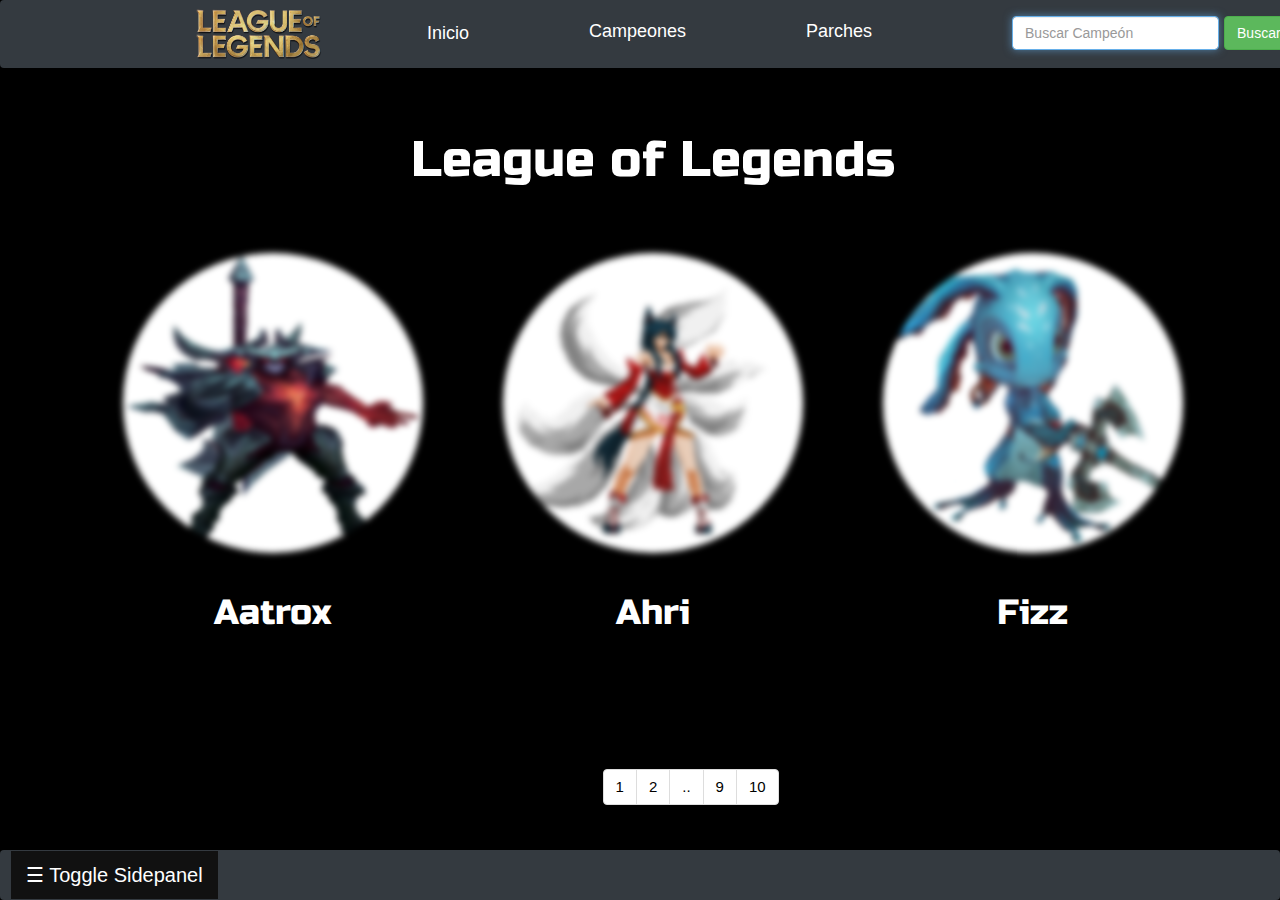
<file: index.html>
<html lang="en">
  <head>
    <meta charset="utf-8">
    <link href="https://fonts.googleapis.com/css2?family=Russo+One&display=swap" rel="stylesheet">
	<meta name="viewport" content="width=device-width, initial-scale=1">
	<link rel="stylesheet" href="https://maxcdn.bootstrapcdn.com/bootstrap/4.5.2/css/bootstrap.min.css">
	<link rel="stylesheet" href="https://maxcdn.bootstrapcdn.com/bootstrap/4.0.0/css/bootstrap.min.css" integrity="sha384-Gn5384xqQ1aoWXA+058RXPxPg6fy4IWvTNh0E263XmFcJlSAwiGgFAW/dAiS6JXm" crossorigin="anonymous">
	<link rel="stylesheet" href="https://maxcdn.bootstrapcdn.com/bootstrap/3.4.1/css/bootstrap.min.css">
    <link rel="stylesheet" type="text/css" href="style/styles.css">
    <link href="https://fonts.googleapis.com/css2?family=Pacifico&display=swap" rel="stylesheet">
	<link rel="icon"  type="image/png" href="photo/init/logo.png">
	<title>League of Legends</title>
  </head>
  <body>
	<nav class="navbar navbar-expand-sm bg-dark navbar-dark">
		<a class="navbar-brand" id="nav-icon-style" href="#" ><img src="photo/init/logo.png"></a>
		<div>
			<ul class="navbar-nav">
				<div class="navbar-links">
					<div class="col-sm">
						<li class="nav-class" id="navbar-nav-index">
							<a href="#" class="navbar-brand">Inicio</a>
						</li>
					</div>
				</div>
				<div class="navbar-links">
					<div class="col-sm">
						<li >
							<a href="#"  class="navbar-brand">Campeones</a>
						</li>
					</div>
				</div>
				<div class="navbar-links">
					<div class="col-sm">
						<li >
							<a href="#"  class="navbar-brand">Parches</a>
						</li>
					</div>
				</div>
				<div class="nav-search" >
					<form class="form-inline" action="/">
						<input class="form-control mr-sm-2" type="text" placeholder="Buscar Campeón"  class="navbar-brand" autofocus>
						<button class="btn btn-success" type="submit"  class="navbar-brand">Buscar</button>
					</form>
				</div>
			  </li>
			</ul>
		  </nav>
		</div>
  	<div class="title-index">
		<a href="index.html"><h1 >League of Legends</h1></a>	
  	</div>
  	<div class="container" >
  		<div class="row" id="container-id">
	    	<div class="col-sm">
				<div class="Garen">
					<a href="#"><img src="photo/aatrox/aatrox.png"></a>
					<a href="#" style="color:#ffffff;;">Aatrox</a>
				</div>
			</div>
			<div class="col-sm">
				<div class="Garen">
					<a href="#"><img src="photo/ahri/ahri.png"></a>
					<a href="#" style="color:#ffffff;">Ahri</a>
				</div>
			 </div>
			<div class="col-sm">
				<div class="Garen">
					<a href="#"><img src="photo/fizz/fizz.png"></a>
					<a href="#" style="color:#ffffff;">Fizz</a>
				</div>
			</div>
  		</div>
	</div>
	<div class="container" id="pagination-index">             
		<ul class="pagination" >
		    <li>
		    	<a id="indice1">1</a>
		    </li>
		    <li>
		    	<a id="indice2">2</a>
		    </li>
		    <li>
		    	<a>..</a>
		    </li>
		    <li>
		    	<a id="indice4">9</a>
		    </li>
		    <li>
		    	<a id="indice5">10</a>
		    </li>
		</ul>
	</div>
	<div id="mySidepanel" class="sidepanel">
		<a href="#">About</a>
		<a href="#">Services</a>
		<a href="#">Clients</a>
		<a href="#">Contact</a>
	</div>
	<nav class="navbar navbar-expand-sm bg-dark" id="nav-index">
		
		<button class="openbtn" onclick="openNav()">☰ Toggle Sidepanel</button>  
	</nav>
  	<script src="https://ajax.googleapis.com/ajax/libs/jquery/3.5.1/jquery.min.js"></script>
    <script src="js/main-js.js"></script>
  </body>
</html>
</file>
<file: style/styles.css>
html,body{
  background:black;
  overflow-x: hidden;
  color:black;
  height:100%;
  width:101%;
  margin: 0px;
  padding: 0px;
  overflow-y : scroll;
}

#inselect:hover{
	font-size: 15px;
}
.navbar{
  margin-bottom: 0%;
}

#nav-icon-style{
  margin-left: 150px;
}

#nav-icon-style img{
  margin-left: 20px;
  height: 50px;
  width: auto;
  border-radius: 0%;
  filter: blur(0px);
  margin-top: -15px;
}

.nav-class{
  height: 10px;
  text-align: center;
  margin-top: 2%;
  margin-bottom: 1%;
}
.navbar-links{
  margin-left: 50px;
}
.nav-search{
  margin-top: 10px;
  margin-left: 100px;
  margin-bottom: -2px;
}

#link-1 a{
  font-size: 20px;
}
#nav-icon-style a:hover{
  border-color: green;
  border-radius: 20px 10px 0px 20px;
}
.navbar-links a:hover{
  font-size: 18px;
  border-style: solid;
  border-color: #416475;
  border-radius: 20px 10px 0px 20px;
}

@media (min-height:700px){
  #nav-index{
    background-color: black;
    position: absolute;
    bottom: 0;
    width: 100%;
    height: 40px;
    color: white;
  }
}
.title-index h1{
	font-family: 'Russo One', sans-serif;
  text-align: center;
	font-size: 50px;
	margin-top: 5%;
	color: white;
}
#container-id{
	margin-bottom: 10%;
}
::-webkit-scrollbar {
    display: none;
}
img:hover{
	filter: blur(0px);
}

img{
	margin-top: 10%;
	height: 300px;
	width: 300px;
	filter: blur(3px);
	border-radius: 50%;
	margin-bottom: 10%;
}
a:hover{
	font-size: 37px;
}

a{
	font-size: 35px;
}

#Kaisa{
	text-align: center;
	font-family: 'Russo One', sans-serif;
}

#Mordekaiser{
	text-align: center;
	font-family: 'Russo One', sans-serif;
}

.Garen{
	text-align: center;
	font-family: 'Russo One', sans-serif;
}
ul li a{
	font-size: 15px;
}
#pagination-index{
	margin-left: 45%;
}

h1 {
  text-align: center;
  margin: 30px 15px;
}
.zoom-area { 
  max-width: 490px;
  margin: 30px auto 30px;
  font-size: 19px;
  text-align: center;
}
.link-container {
  text-align: center;
}

a.more-link {
  text-transform: uppercase;
  font-size: 13px;
  background-color: transparent;
  padding: 10px 15px;
  border-radius: 0;
  color: #416475;
  display: inline-block;
  margin-right: 5px;
  margin-bottom: 5px;
  line-height: 1.5;
  text-decoration: none;
  margin-top: 50px;
  letter-spacing: 1px;
  border: 1px solid #ccc;
}
#nav-index {
  background-color: black;
  position: fixed;
  bottom: 0;
  width: 100%;
  height: 40px;
  color: white;
}
.nav-item a{
  left: 15px;
  color:red;
  text-align:center;
  position:static;
  left:100px;
  margin-left: 350px;
  margin-right: 350px;
  font-size:30px;
}


.sidepanel  {
  width: 0;
  position: fixed;
  z-index: 1;
  height: 250px;
  top: 0;
  left: 0;
  background-color: #111;
  overflow-x: hidden;
  transition: 0.5s;
  padding-top: 60px;
}

.sidepanel a {
  padding: 8px 8px 8px 32px;
  text-decoration: none;
  font-size: 25px;
  color: #818181;
  display: block;
  transition: 0.3s;
}

.sidepanel .closebtn {
  position: absolute;
  top: 0;
  right: 25px;
  font-size: 36px;
}

.openbtn {
  font-size: 20px;
  cursor: pointer;
  background-color: #111;
  color: white;
  padding: 10px 15px;
  border: none;
}
</file>
